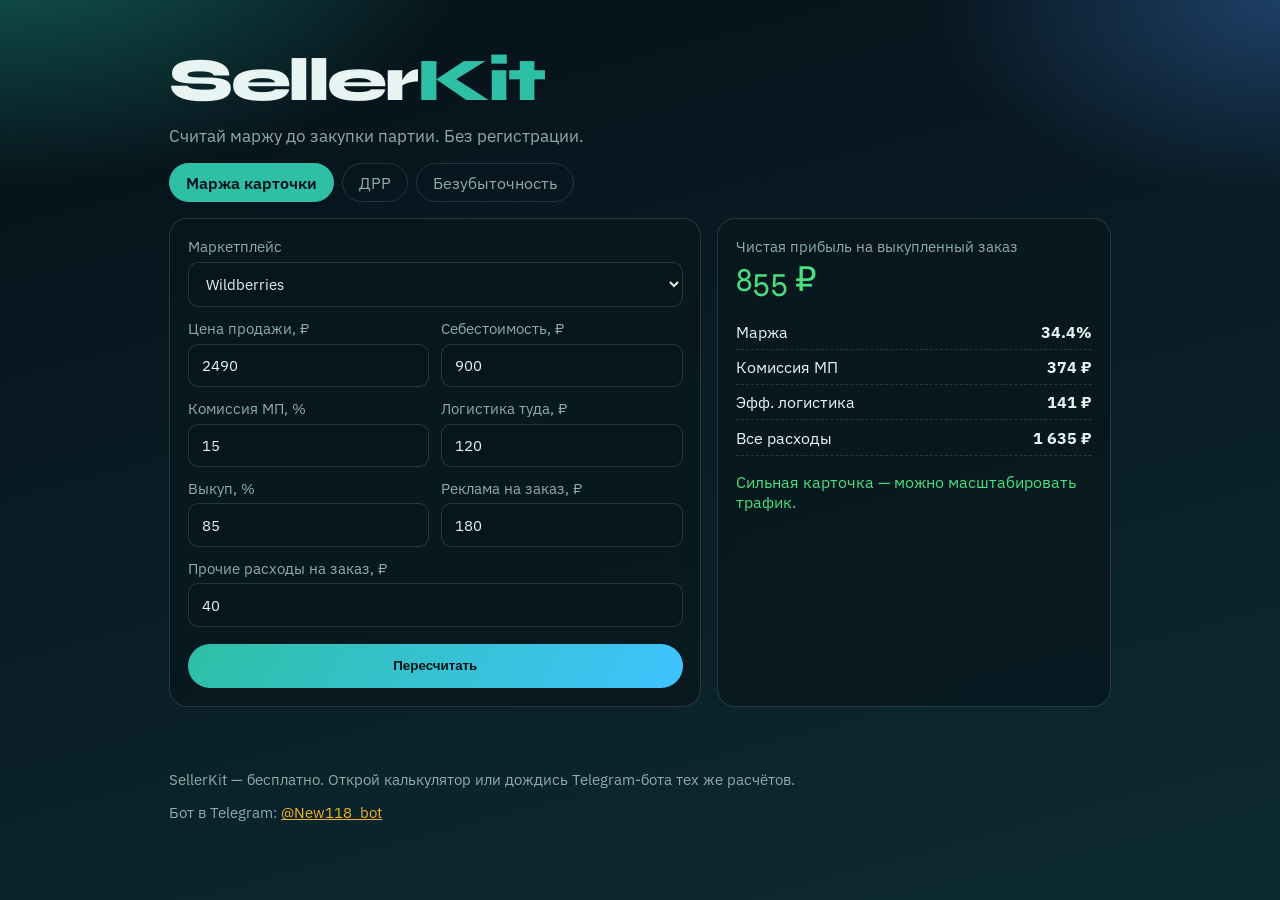
<file: docs/index.html>
<!doctype html>
<html lang="ru">
<head>
  <meta charset="utf-8" />
  <meta name="viewport" content="width=device-width, initial-scale=1" />
  <title>SellerKit — юнит-экономика WB / Ozon / Яндекс Маркет</title>
  <meta name="description" content="Бесплатные калькуляторы маржи, ДРР и точки безубыточности для селлеров Wildberries, Ozon и Яндекс Маркета." />
  <link rel="preconnect" href="https://fonts.googleapis.com" />
  <link rel="preconnect" href="https://fonts.gstatic.com" crossorigin />
  <link href="https://fonts.googleapis.com/css2?family=IBM+Plex+Sans:wght@400;500;600&family=Syne:wght@600;700;800&display=swap" rel="stylesheet" />
  <link rel="stylesheet" href="./styles.css" />
</head>
<body>
  <div class="bg"></div>
  <header class="top">
    <div class="brand">Seller<span>Kit</span></div>
    <p class="tag">Считай маржу до закупки партии. Без регистрации.</p>
  </header>

  <nav class="tabs" role="tablist">
    <button class="tab active" data-tab="unit" type="button">Маржа карточки</button>
    <button class="tab" data-tab="drr" type="button">ДРР</button>
    <button class="tab" data-tab="breakeven" type="button">Безубыточность</button>
  </nav>

  <main>
    <section id="unit" class="panel active">
      <div class="grid">
        <form class="card" id="unitForm">
          <label>Маркетплейс
            <select id="mp">
              <option value="wb">Wildberries</option>
              <option value="ozon">Ozon</option>
              <option value="yandex">Яндекс Маркет</option>
            </select>
          </label>
          <div class="row2">
            <label>Цена продажи, ₽<input id="price" type="number" value="2490" min="0" step="1" /></label>
            <label>Себестоимость, ₽<input id="cogs" type="number" value="900" min="0" step="1" /></label>
          </div>
          <div class="row2">
            <label>Комиссия МП, %<input id="fee" type="number" value="15" min="0" max="60" step="0.1" /></label>
            <label>Логистика туда, ₽<input id="logistics" type="number" value="120" min="0" step="1" /></label>
          </div>
          <div class="row2">
            <label>Выкуп, %<input id="buyout" type="number" value="85" min="1" max="100" step="1" /></label>
            <label>Реклама на заказ, ₽<input id="ads" type="number" value="180" min="0" step="1" /></label>
          </div>
          <label>Прочие расходы на заказ, ₽<input id="other" type="number" value="40" min="0" step="1" /></label>
          <button type="button" id="unitCalc" class="cta">Пересчитать</button>
        </form>
        <aside class="card result">
          <div class="muted">Чистая прибыль на выкупленный заказ</div>
          <div class="kpi" id="profit">—</div>
          <div class="line"><span>Маржа</span><strong id="margin">—</strong></div>
          <div class="line"><span>Комиссия МП</span><strong id="feeRub">—</strong></div>
          <div class="line"><span>Эфф. логистика</span><strong id="logEff">—</strong></div>
          <div class="line"><span>Все расходы</span><strong id="costs">—</strong></div>
          <p class="verdict" id="verdict"></p>
        </aside>
      </div>
    </section>

    <section id="drr" class="panel">
      <div class="grid">
        <form class="card" id="drrForm">
          <label>Рекламный бюджет, ₽<input id="adBudget" type="number" value="25000" min="0" step="1" /></label>
          <label>Выручка с рекламы, ₽<input id="adRevenue" type="number" value="120000" min="0" step="1" /></label>
          <label>Заказы с рекламы<input id="adOrders" type="number" value="48" min="0" step="1" /></label>
          <button type="button" id="drrCalc" class="cta">Считать ДРР</button>
        </form>
        <aside class="card result">
          <div class="muted">ДРР</div>
          <div class="kpi" id="drrValue">—</div>
          <div class="line"><span>CPO (цена заказа)</span><strong id="cpo">—</strong></div>
          <div class="line"><span>Выручка на 1₽ рекламы</span><strong id="roas">—</strong></div>
          <p class="verdict" id="drrVerdict"></p>
        </aside>
      </div>
    </section>

    <section id="breakeven" class="panel">
      <div class="grid">
        <form class="card" id="beForm">
          <label>Постоянные расходы в месяц, ₽<input id="fixed" type="number" value="80000" min="0" step="1" /></label>
          <label>Прибыль с 1 заказа, ₽<input id="unitProfit" type="number" value="350" min="1" step="1" /></label>
          <label>Целевой доход сверх нуля, ₽<input id="target" type="number" value="50000" min="0" step="1" /></label>
          <button type="button" id="beCalc" class="cta">Считать объём</button>
        </form>
        <aside class="card result">
          <div class="muted">Заказов до безубыточности</div>
          <div class="kpi" id="beOrders">—</div>
          <div class="line"><span>До цели по прибыли</span><strong id="beTargetOrders">—</strong></div>
          <p class="verdict" id="beVerdict"></p>
        </aside>
      </div>
    </section>
  </main>

  <footer class="foot">
    <p>SellerKit — бесплатно. Открой калькулятор или дождись Telegram-бота тех же расчётов.</p>
    <p id="affiliateSlot" class="aff muted"></p>
  </footer>

  <script src="./config.js"></script>
  <script src="./app.js"></script>
</body>
</html>
</file>
<file: docs/styles.css>
:root {
  --bg0: #061018;
  --bg1: #0d2a33;
  --ink: #e7f4f2;
  --muted: #8eada8;
  --accent: #2fbfa5;
  --accent2: #f0b429;
  --ok: #4ade80;
  --bad: #fb7185;
  --warn: #fbbf24;
  --card: rgba(8, 24, 30, 0.78);
  --line: rgba(142, 173, 168, 0.22);
}

* { box-sizing: border-box; }
html, body { margin: 0; min-height: 100%; }
body {
  font-family: "IBM Plex Sans", sans-serif;
  color: var(--ink);
  background: var(--bg0);
}
.bg {
  position: fixed; inset: 0; z-index: -1;
  background:
    radial-gradient(900px 500px at 0% -10%, #14635a 0%, transparent 55%),
    radial-gradient(700px 400px at 100% 0%, #1d3f66 0%, transparent 50%),
    linear-gradient(165deg, var(--bg0), var(--bg1));
}
.top { max-width: 980px; margin: 0 auto; padding: 3.2rem 1.2rem 1rem; }
.brand {
  font-family: Syne, sans-serif;
  font-size: clamp(2.4rem, 6vw, 3.8rem);
  font-weight: 800;
  letter-spacing: -0.04em;
  line-height: 1;
}
.brand span { color: var(--accent); }
.tag { color: var(--muted); max-width: 34rem; margin: 0.8rem 0 0; font-size: 1.05rem; }

.tabs {
  max-width: 980px; margin: 0 auto; padding: 0 1.2rem;
  display: flex; gap: 0.5rem; flex-wrap: wrap;
}
.tab {
  border: 1px solid var(--line);
  background: transparent;
  color: var(--muted);
  border-radius: 999px;
  padding: 0.55rem 1rem;
  font: inherit;
  cursor: pointer;
}
.tab.active { color: var(--bg0); background: var(--accent); border-color: var(--accent); font-weight: 600; }

main { max-width: 980px; margin: 0 auto; padding: 1rem 1.2rem 3rem; }
.panel { display: none; }
.panel.active { display: block; }
.grid {
  display: grid;
  grid-template-columns: 1.15fr 0.85fr;
  gap: 1rem;
}
@media (max-width: 860px) { .grid { grid-template-columns: 1fr; } }
.card {
  background: var(--card);
  border: 1px solid var(--line);
  border-radius: 18px;
  padding: 1.1rem;
  backdrop-filter: blur(8px);
}
label {
  display: grid; gap: 0.35rem;
  margin-bottom: 0.75rem;
  color: var(--muted);
  font-size: 0.92rem;
}
input, select {
  width: 100%;
  border: 1px solid var(--line);
  background: #07161c;
  color: var(--ink);
  border-radius: 10px;
  padding: 0.7rem 0.8rem;
  font: inherit;
}
.row2 { display: grid; grid-template-columns: 1fr 1fr; gap: 0.75rem; }
.cta {
  margin-top: 0.3rem;
  width: 100%;
  border: 0;
  border-radius: 999px;
  padding: 0.9rem 1.1rem;
  background: linear-gradient(120deg, var(--accent), #3ec4ff);
  color: #041018;
  font-family: Syne, sans-serif;
  font-weight: 800;
  cursor: pointer;
}
.kpi {
  font-family: Syne, sans-serif;
  font-size: 2.1rem;
  margin: 0.25rem 0 0.9rem;
}
.kpi.ok { color: var(--ok); }
.kpi.bad { color: var(--bad); }
.kpi.warn { color: var(--warn); }
.line {
  display: flex; justify-content: space-between; gap: 1rem;
  padding: 0.45rem 0;
  border-bottom: 1px dashed var(--line);
}
.muted { color: var(--muted); font-size: 0.92rem; }
.verdict { margin: 1rem 0 0; color: var(--muted); }
.verdict.ok { color: var(--ok); }
.verdict.bad { color: var(--bad); }
.verdict.warn { color: var(--warn); }
.foot {
  max-width: 980px; margin: 0 auto; padding: 0 1.2rem 3rem;
  color: var(--muted); font-size: 0.92rem;
}
.aff a { color: var(--accent2); }
</file>
